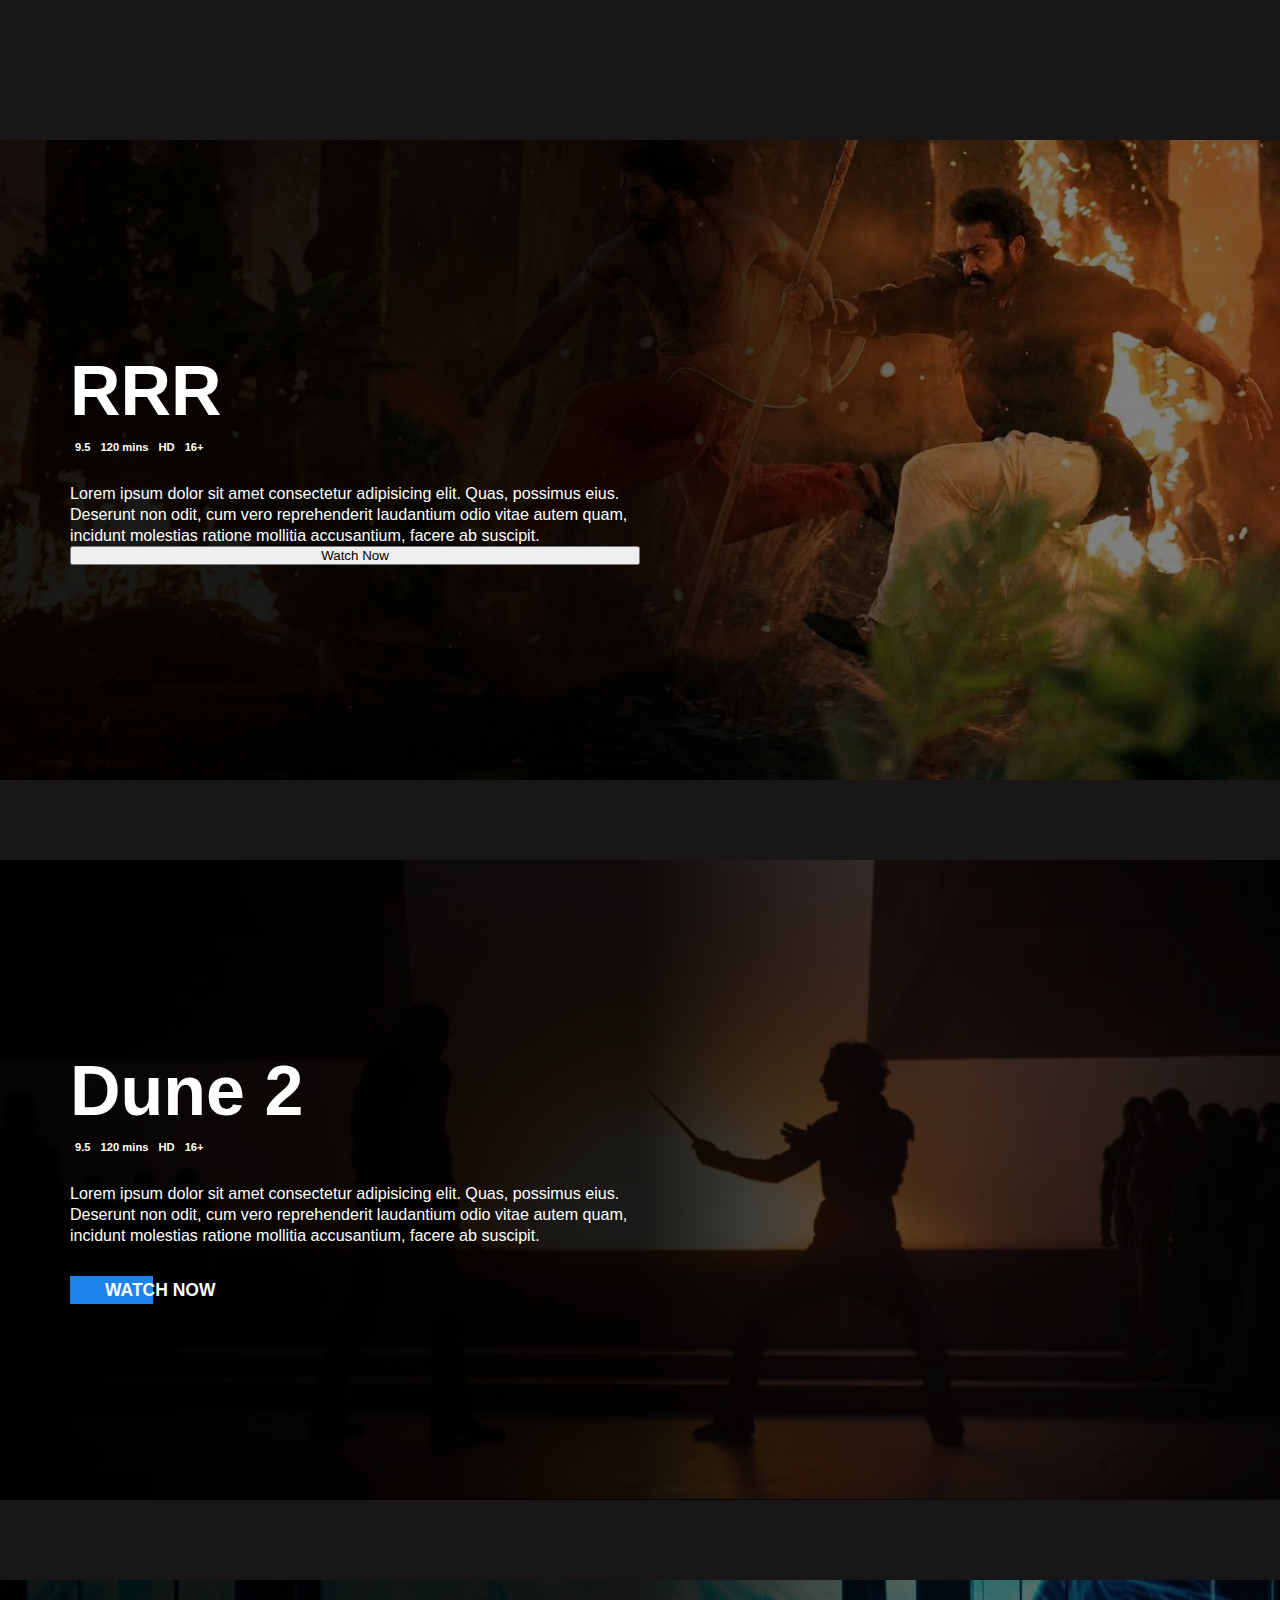
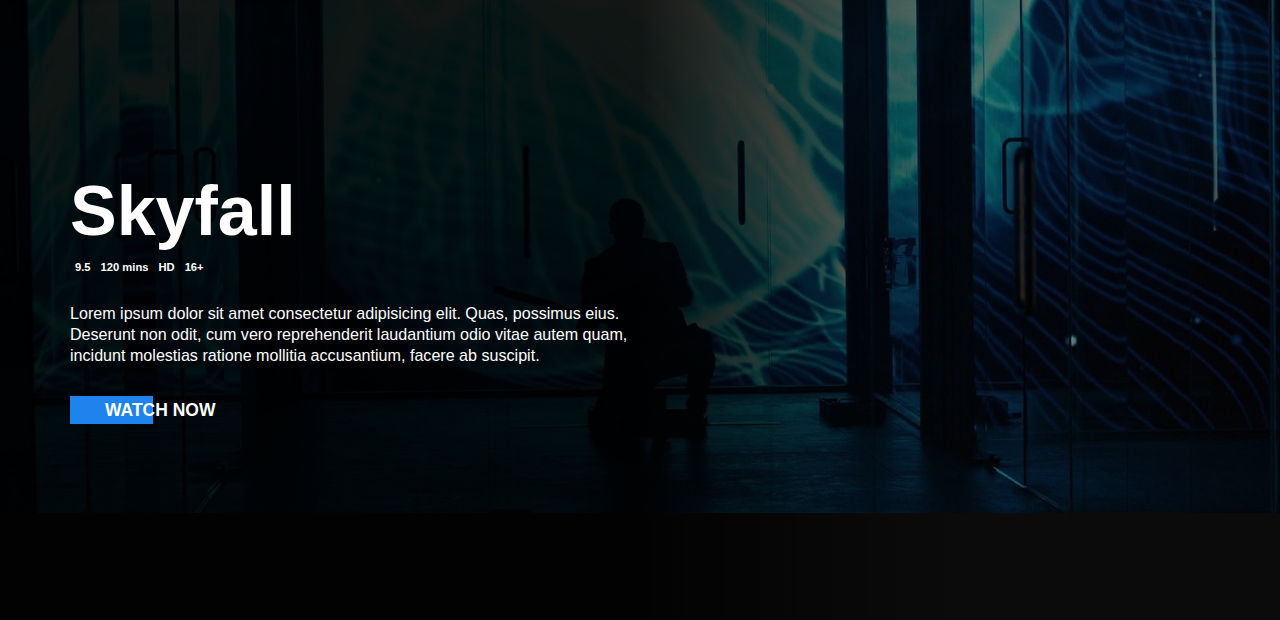
<file: index4.html>
<!DOCTYPE html>
<html>
    <head>
        <meta charset='UTF-8'>
        <meta name=“viewport” content=“width=device-width, initial-scale=1.0”>
        <meta http-equiv=“X-UA-Compatible” content=“ie=edge”>
        <link href='styles.css' rel='stylesheet' type='text/css' />
      
    </head>

<body>
    <!-- SPECIAL MOVIE SECTION -->
    <div class="section">
        <div class="hero-slide-item">
            <img src="/20241013_184025.jpg" alt="">
            <div class="overlay"></div>
            <div class="hero-slide-item-content">
                <div class="item-content-wraper">
                    <div class="item-content-title">
                        RRR
                    </div>
                    <div class="movie-infos">
                        <div class="movie-info">
                            <i class="bx bxs-star"></i>
                            <span>9.5</span>
                        </div>
                        <div class="movie-info">
                            <i class="bx bxs-time"></i>
                            <span>120 mins</span>
                        </div>
                        <div class="movie-info">
                            <span>HD</span>
                        </div>
                        <div class="movie-info">
                            <span>16+</span>
                        </div>
                    </div>
                    <div class="item-content-description">
                        Lorem ipsum dolor sit amet consectetur adipisicing elit. Quas, possimus eius. Deserunt non odit, cum vero reprehenderit laudantium odio vitae autem quam, incidunt molestias ratione mollitia accusantium, facere ab suscipit.
                    </div>
                   
                         
                             <button onclick="window.location.href = '/index5.html';">Watch Now</button>
    
    
  
</div>
                        </a>
                    </div>
                </div>
            </div>
        </div>
    </div>
    <!-- END SPECIAL MOVIE SECTION -->


    <!-- SPECIAL MOVIE SECTION -->
    <div class="section">
        <div class="hero-slide-item">
            <img src="/20241013_184052.jpg" alt="">
            <div class="overlay"></div>
            <div class="hero-slide-item-content">
                <div class="item-content-wraper">
                    <div class="item-content-title">
                        Dune 2
                    </div>
                    <div class="movie-infos">
                        <div class="movie-info">
                            <i class="bx bxs-star"></i>
                            <span>9.5</span>
                        </div>
                        <div class="movie-info">
                            <i class="bx bxs-time"></i>
                            <span>120 mins</span>
                        </div>
                        <div class="movie-info">
                            <span>HD</span>
                        </div>
                        <div class="movie-info">
                            <span>16+</span>
                        </div>
                    </div>
                    <div class="item-content-description">
                        Lorem ipsum dolor sit amet consectetur adipisicing elit. Quas, possimus eius. Deserunt non odit, cum vero reprehenderit laudantium odio vitae autem quam, incidunt molestias ratione mollitia accusantium, facere ab suscipit.
                    </div>
                    <div class="item-action">
                        <a href="#" class="btn btn-hover">
                            <i class="bx bxs-right-arrow"></i>
                            <span>Watch now</span>
                        </a>
                    </div>
                </div>
            </div>
        </div>
    </div>
    <!-- END SPECIAL MOVIE SECTION -->


    <!-- SPECIAL MOVIE SECTION -->
    <div class="section">
        <div class="hero-slide-item">
            <img src="/20241013_184240.jpg" alt="">
            <div class="overlay"></div>
            <div class="hero-slide-item-content">
                <div class="item-content-wraper">
                    <div class="item-content-title">
                        Skyfall 
                    </div>
                    <div class="movie-infos">
                        <div class="movie-info">
                            <i class="bx bxs-star"></i>
                            <span>9.5</span>
                        </div>
                        <div class="movie-info">
                            <i class="bx bxs-time"></i>
                            <span>120 mins</span>
                        </div>
                        <div class="movie-info">
                            <span>HD</span>
                        </div>
                        <div class="movie-info">
                            <span>16+</span>
                        </div>
                    </div>
                    <div class="item-content-description">
                        Lorem ipsum dolor sit amet consectetur adipisicing elit. Quas, possimus eius. Deserunt non odit, cum vero reprehenderit laudantium odio vitae autem quam, incidunt molestias ratione mollitia accusantium, facere ab suscipit.
                    </div>
                    <div class="item-action">
                        <a href="#" class="btn btn-hover">
                            <i class="bx bxs-right-arrow"></i>
                            <span>Watch now</span>
                        </a>
                    </div>
                </div>
            </div>
        </div>
    </div>
    <!-- END SPECIAL MOVIE SECTION -->

</body>

</html>
</file>
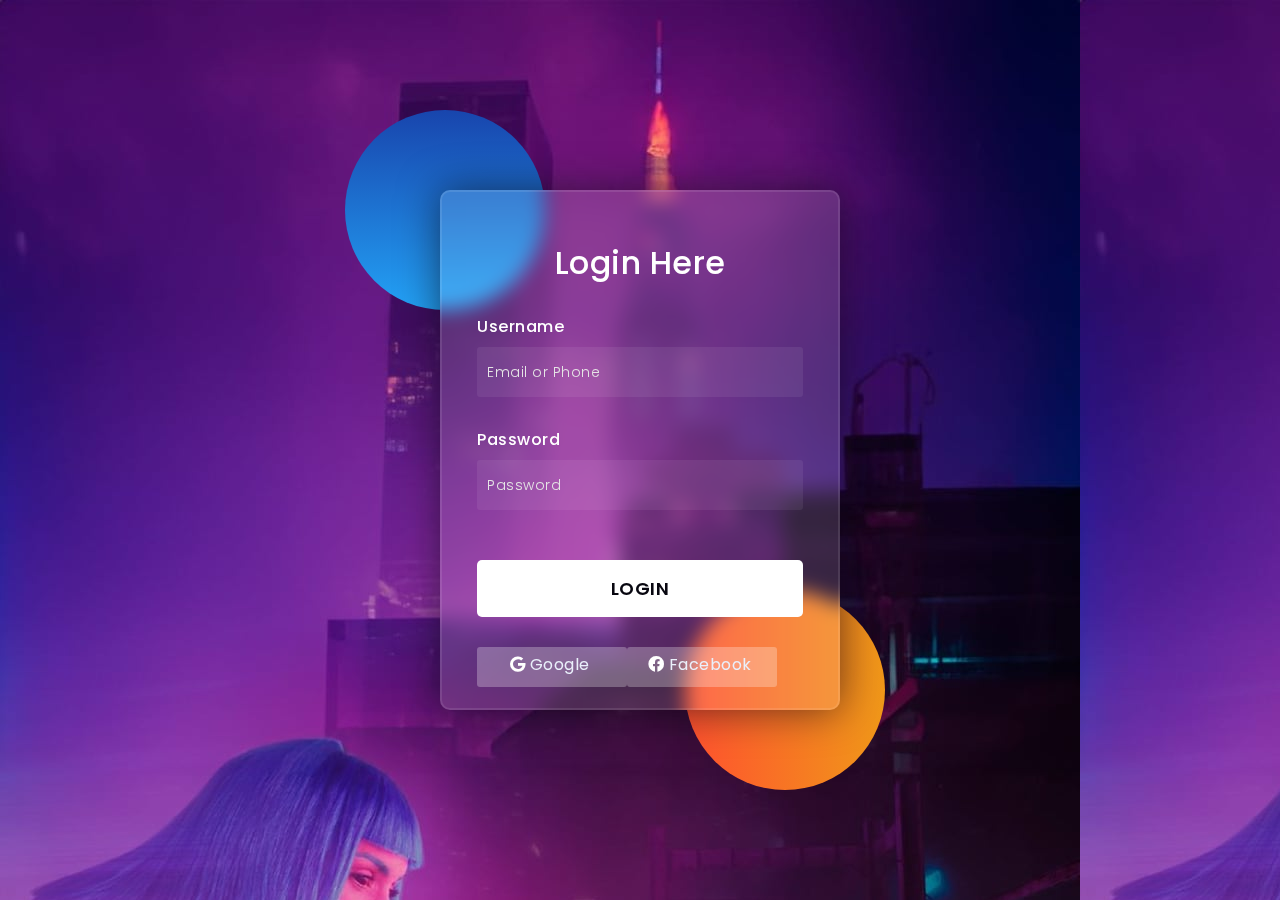
<file: Login.html>
<!DOCTYPE html>
<html lang="en">
<head>
  <!-- Design by foolishdeveloper.com -->
    <title>Glassmorphism login Form Tutorial in html css</title>
 
  
 
    <link rel="preconnect" href="https://fonts.gstatic.com">
    <link rel="stylesheet" href="https://cdnjs.cloudflare.com/ajax/libs/font-awesome/5.15.4/css/all.min.css">
    <link href="https://fonts.googleapis.com/css2?family=Poppins:wght@300;500;600&display=swap" rel="stylesheet">
    <!--Stylesheet-->
    <style media="screen">
      *,
*:before,
*:after{
    padding: 0;
    margin: 0;
    box-sizing: border-box;
}
body{
    background-color: #080710;
}
.background{
    width: 430px;
    height: 520px;
    position: absolute;
    transform: translate(-50%,-50%);
    left: 50%;
    top: 50%;
}
.background .shape{
    height: 200px;
    width: 200px;
    position: absolute;
    border-radius: 50%;
}
.shape:first-child{
    background: linear-gradient(
        #1845ad,
        #23a2f6
    );
    left: -80px;
    top: -80px;
}
.shape:last-child{
    background: linear-gradient(
        to right,
        #ff512f,
        #f09819
    );
    right: -30px;
    bottom: -80px;
}
form{
    height: 520px;
    width: 400px;
    background-color: rgba(255,255,255,0.13);
    position: absolute;
    transform: translate(-50%,-50%);
    top: 50%;
    left: 50%;
    top: 50%;
}
.background .shape{
    height: 200px;
    width: 200px;
    position: absolute;
    border-radius: 50%;
}
.shape:first-child{
    background: linear-gradient(
        #1845ad,
        #23a2f6
    );
    left: -80px;
    top: -80px;
}
.shape:last-child{
    background: linear-gradient(
        to right,
        #ff512f,
        #f09819
    );
    right: -30px;
    bottom: -80px;
}
form{
    height: 520px;
    width: 400px;
    background-color: rgba(255,255,255,0.13);
    position: absolute;
    transform: translate(-50%,-50%);
    top: 50%;
    left: 50%;
    border-radius: 10px;
    backdrop-filter: blur(10px);
    border: 2px solid rgba(255,255,255,0.1);
    box-shadow: 0 0 40px rgba(8,7,16,0.6);
    padding: 50px 35px;
}
form *{
    font-family: 'Poppins',sans-serif;
    color: #ffffff;
    letter-spacing: 0.5px;
    outline: none;
    border: none;
     border: none;
}
form h3{
    font-size: 32px;
    font-weight: 500;
    line-height: 42px;
    text-align: center;
}

label{
    display: block;
    margin-top: 30px;
    font-size: 16px;
    font-weight: 500;
}
input{
    display: block;
    height: 50px;
    width: 100%;
    background-color: rgba(255,255,255,0.07);
    border-radius: 3px;
    padding: 0 10px;
    margin-top: 8px;
    font-size: 14px;
    font-weight: 300;
    -weight: 300;
}
::placeholder{
    color: #e5e5e5;
}
button{
    margin-top: 50px;
    width: 100%;
    background-color: #ffffff;
    color: #080710;
    padding: 15px 0;
    font-size: 18px;
    font-weight: 600;
    border-radius: 5px;
    cursor: pointer;
}
.social{
  margin-top: 30px;
  display: flex;
}
.social div{
  background: red;
  width: 150px;
  border-radius: 3px;
  padding: 5px 10px 10px 5px;
  background-color: rgba(255,255,255,0.27);
  color: #eaf0fb;
  text-align: center;
  
  .social i{
  margin-right: 4px;
}

    </style>
</head>
<body>
    <div class="background">
        <div class="shape"></div>
        <div class="shape"></div>
    </div>
    <form>
        <h3>Login Here</h3>

        <label for="username">Username</label>
        <input type="text" placeholder="Email or Phone" id="username">

        <label for="password">Password</label>
        <input type="password" placeholder="Password" id="password">
        
 <button onclick="window.location.href = '/index.html';">LOGIN</button>
       
          <style>  
body {
  background-image: url('/blade-runner-2049-wallpaper-for-mobile-v0-r6jb5z3ikt4c1.jpg');
}


</style>
        
        <div class="social">
          <div class="go"><i class="fab fa-google"></i>  Google</div>
          <div class="fb"><i class="fab fa-facebook"></i>  Facebook</div>
        </div>
    </form>
</body>
</html>
</file>
<file: styles.css>
:root {
    --main-color: #1f83ed;
    --body-bg: #181616;
    --box-bg: #221f1f;
    --text-color: #ffffff;

    --nav-height: 60px;
    --space-top: 30px;
}

* {
    padding: 0;
    margin: 0;
    box-sizing: border-box;
}

html {
    font-size: 16px;
}

body {
    font-family: "Cairo", sans-serif;
    background-color: var(--body-bg);
    color: var(--text-color);
    padding-top: var(--nav-height);
}

a {
    text-decoration: none;
    color: unset;
}

img {
    max-width: 100%;
}

.main-color {
    color: var(--main-color);
}

.container {
    max-width: 1920px;
    padding: 0 40px;
    margin: auto;
}

.overlay {
    position: absolute;
    top: 0;
    right: 0;
    bottom: 0;
    left: 0;
    background-color: rgba(0, 0, 0, 0.5);
}

.nav-wrapper {
    position: fixed;
    top: 0;
    left: 0;
    width: 100%;
    z-index: 99;
    background-color: #000000;
}

.nav {
    display: flex;
    align-items: center;
    justify-content: space-between;
    color: var(--text-color);
    height: var(--nav-height);
}

.nav a {
    color: var(--text-color);
}

.logo {
    font-size: 2rem;
    font-weight: 900;
}

.nav-menu {
    list-style-type: none;
    display: flex;
    align-items: center;
    padding: 0 20px;
}

.nav-menu li ~ li {
    margin-left: 30px;
}

.nav-menu a {
    text-transform: uppercase;
    font-weight: 700;
}

.nav-menu a:hover {
    color: var(--main-color);
}

.nav-menu a.btn:hover,
a.logo:hover,
a.movie-item:hover {
    color: unset;
}

.btn {
    color: #ffffff;
    padding: 0.25rem 1.5rem;
    text-transform: uppercase;
    font-size: 1.25rem;
    font-weight: 700;
    display: inline-flex;
    position: relative;
    align-items: center;
}

.btn-hover::before {
    z-index: 1;
    content: "";
    position: absolute;
    top: 0;
    left: 0;
    width: 50%;
    height: 100%;
    background-color: var(--main-color);
    transition: 0.3s ease-in-out;
}

.btn-hover:hover::before {
    width: 100%;
}

.btn i,
.btn span {
    z-index: 1;
}

.btn i {
    margin-right: 1rem;
}

.hamburger-menu {
    --size: 30px;
    height: var(--size);
    width: var(--size);
    cursor: pointer;
    z-index: 101;
    position: relative;
    display: none;
    align-items: center;
}

.hamburger {
    position: relative;
}

.hamburger,
.hamburger::before,
.hamburger::after {
    width: var(--size);
    height: 3px;
    border-radius: 0.5rem;
    background-color: var(--text-color);
    transition: 0.4s;
}

.hamburger::before,
.hamburger::after {
    content: "";
    position: absolute;
    left: 0;
}

.hamburger::before {
    top: -10px;
}

.hamburger::after {
    bottom: -10px;
}

.hamburger-menu.active .hamburger {
    background-color: transparent;
}

.hamburger-menu.active .hamburger::before {
    transform-origin: top left;
    transform: rotate(45deg);
    left: 6px;
}

.hamburger-menu.active .hamburger::after {
    transform-origin: bottom left;
    transform: rotate(-45deg);
    left: 6px;
}

.hero-slide-item {
    padding-top: 40%;
    position: relative;
    overflow: hidden;
}

.hero-slide-item img {
    width: 100%;
    position: absolute;
    top: 0;
    left: 0;
}

.hero-slide-item-content {
    position: absolute;
    top: 0;
    left: 0;
    width: 100%;
    height: 100%;
    color: var(--text-color);
    display: flex;
}

.item-content-wraper {
    padding-left: 5rem;
    width: 40%;
    background-color: rgba(0, 0, 0, 0.8);
    display: flex;
    flex-direction: column;
    justify-content: center;
    position: relative;
}

.item-content-wraper::before {
    content: "";
    position: absolute;
    top: 0;
    left: 100%;
    width: 50%;
    height: 100%;
    background: linear-gradient(to right, rgba(0, 0, 0, 0.8), rgba(0, 0, 0, 0));
}

.item-content-title {
    font-size: 5rem;
    line-height: 5rem;
    font-weight: 900;
}

.movie-infos {
    display: flex;
    align-items: center;
    flex-wrap: wrap;
    margin-top: calc(var(--space-top) / 2);
}

.movie-info {
    display: flex;
    align-items: center;
    font-size: 0.8rem;
    font-weight: 600;
}

.movie-info span {
    margin-left: 5px;
}

.movie-info i {
    color: var(--main-color);
}

.movie-info ~ .movie-info {
    margin-left: 5px;
}

.item-content-description {
    font-size: 1.15rem;
    margin-top: var(--space-top);
    line-height: 1.5rem;
}

.item-action {
    margin-top: var(--space-top);
}

.carousel-nav-center {
    position: relative;
}

.carousel-nav-center .owl-nav button i {
    font-size: 3rem;
}

.carousel-nav-center .owl-nav button {
    position: absolute;
    top: 50%;
    transform: translateY(-50%);
}

.carousel-nav-center .owl-nav .owl-prev {
    position: absolute;
    left: 5px;
}

.carousel-nav-center .owl-nav .owl-next {
    position: absolute;
    right: 5px;
}

.owl-nav button {
    border: none;
    outline: none;
}

.owl-nav button i {
    background-color: rgba(0, 0, 0, 0.6);
    border-radius: 50%;
}

.owl-nav button:hover i {
    color: var(--main-color);
}

.top-down {
    transform: translateY(-50px);
    visibility: hidden;
    opacity: 0;
    transition: 0.5s ease-in-out;
}

.delay-2 {
    transition-delay: 0.2s;
}

.delay-4 {
    transition-delay: 0.4s;
}

.delay-6 {
    transition-delay: 0.6s;
}

.delay-8 {
    transition-delay: 0.8s;
}

.owl-item.active .top-down {
    transform: translateY(0);
    visibility: visible;
    opacity: 1;
}

.movie-item {
    display: block;
    position: relative;
    overflow: hidden;
    padding-top: 140%;
    cursor: pointer;
}

.movie-item img {
    position: absolute;
    top: 0;
    left: 0;
    width: 100%;
    transition: transform 0.3s linear;
}

.movie-item:hover img {
    transform: scale(1.2);
}

.movie-item-content {
    position: absolute;
    bottom: 0;
    left: 0;
    width: 100%;
    padding: 5px;
    background-color: rgba(0, 0, 0, 0.8);
}

.movie-item-content::before {
    content: "";
    position: absolute;
    bottom: 100%;
    left: 0;
    width: 100%;
    height: 100px;
    background: linear-gradient(to top, rgba(0, 0, 0, 0.8), rgba(0, 0, 0, 0));
}

.movie-item-title {
    color: var(--text-color);
    font-size: 1.5rem;
    position: relative;
    font-weight: 700;
}

.section {
    padding-top: 80px;
}

.section-header {
    margin-bottom: 30px;
    padding-left: 20px;
    text-transform: uppercase;
    font-size: 1.5rem;
    font-weight: 700;
    border-left: 4px solid var(--main-color);
    display: flex;
    align-items: center;
}

.pricing-header {
    margin-bottom: 30px;
    text-align: center;
    font-size: 2rem;
    font-weight: 700;
    text-transform: uppercase;
}

.pricing-box {
    padding: 50px;
    margin: 15px 0;
    background-color: var(--box-bg);
    border-top: 5px solid transparent;
    transition: transform 0.3s ease-in-out;
}

.pricing-box:hover {
    transform: translateY(-20px);
}

.pricing-box.hightlight {
    border-top: 5px solid var(--main-color);
}

.pricing-box-header {
    display: flex;
    align-items: center;
    justify-content: space-between;
    font-size: 1.5rem;
}

.pricing-price {
    font-weight: 700;
}

.pricing-price span {
    font-size: 1rem;
}

.pricing-box-content {
    text-align: center;
    margin-top: 60px;
    font-size: 1.25rem;
}

.pricing-box-action {
    text-align: center;
    margin-top: 60px;
}

footer.section {
    margin-top: 80px;
    padding-bottom: 80px;
    position: relative;
    background-color: var(--box-bg);
}

footer a:hover {
    color: var(--main-color);
}

footer a.logo {
    margin-top: -2.5rem;
    display: block;
}

footer a.logo:hover {
    color: unset;
}

.social-list {
    display: flex;
    align-items: center;
    margin-top: 20px;
}

.social-item {
    --size: 30px;
    height: var(--size);
    width: var(--size);
    display: grid;
    place-items: center;
    border-radius: 50%;
    background-color: var(--text-color);
    color: var(--main-color);
}

.social-item:hover {
    background-color: var(--main-color);
    color: var(--text-color);
}

.social-item ~ .social-item {
    margin-left: 20px;
}

footer .content {
    margin-top: 20px;
}

.footer-menu {
    list-style-type: none;
}

.footer-menu a {
    display: inline-block;
    transition: transform 0.2s ease-in-out;
}

.footer-menu a:hover {
    transform: translateX(5px);
}

.copyright {
    padding: 10px;
    border-top: 1px solid var(--body-bg);
    background-color: var(--box-bg);
    text-align: center;
}

/* RESPONSIVE */

@media only screen and (max-width: 1280px) {
    html {
        font-size: 14px;
    }

    .hero-slide-item {
        padding-top: 50%;
    }

    .item-content-wraper {
        width: 50%;
    }
}

@media only screen and (max-width: 850px) {
    html {
        font-size: 12px;
    }

    .container {
        padding: 0 15px;
    }

    .hero-slide-item {
        height: max-content;
        padding-top: unset;
    }

    .item-content-wraper {
        width: 100%;
        height: 100%;
        padding-bottom: 20px;
        padding-right: 5rem;
        background-color: rgba(0, 0, 0, 0.2);
    }

    .hero-slide-item-content {
        position: relative;
    }

    .hero-slide-item img {
        height: 100%;
    }

    .item-content-title {
        font-size: 3rem;
    }

    .hamburger-menu {
        display: grid;
    }

    .nav-menu {
        /* display: none; */
        position: absolute;
        top: 100%;
        left: -100%;
        background-color: #000000;
        flex-direction: column;
        width: 80%;
        height: 100vh;
        padding: 20px;
        transition: 0.3s ease-in-out;
    }

    .nav-menu li {
        margin: 10px 30px;
    }

    .nav-menu.active {
        left: 0;
    }
}
</file>
